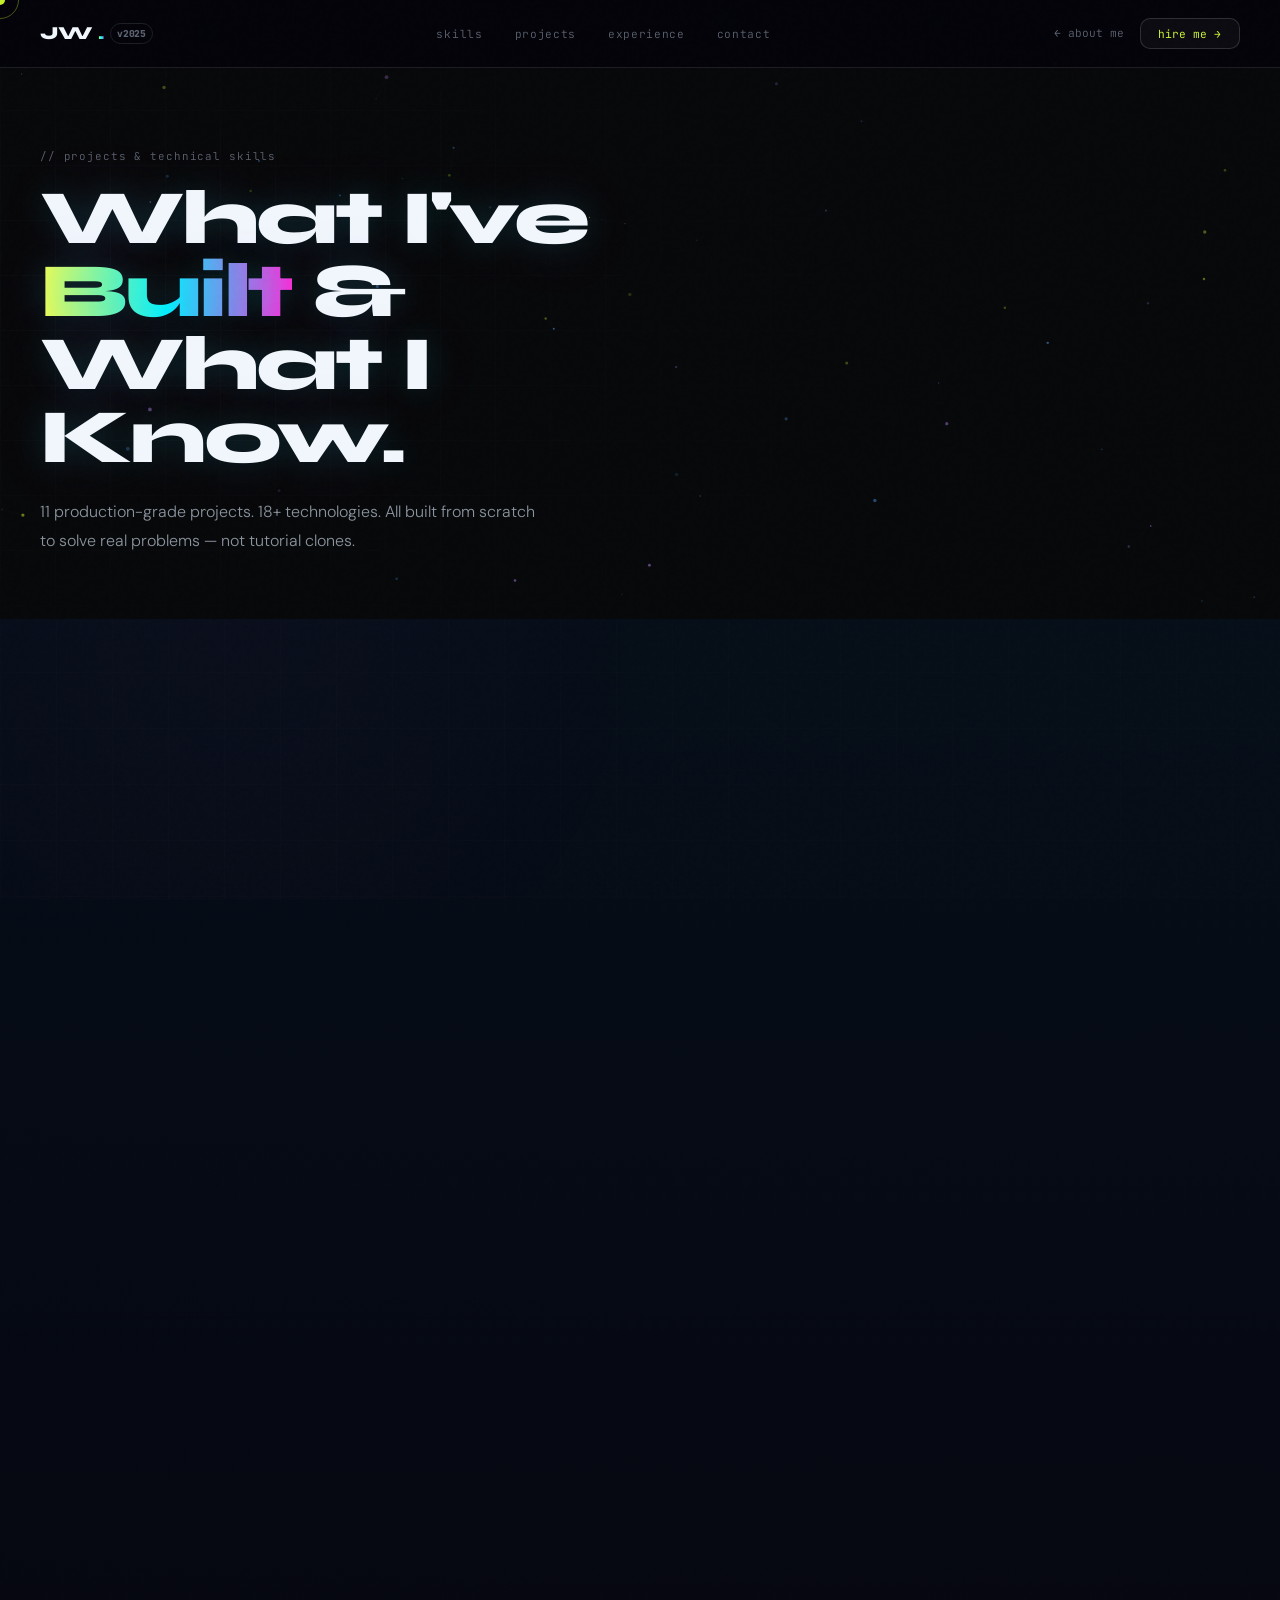
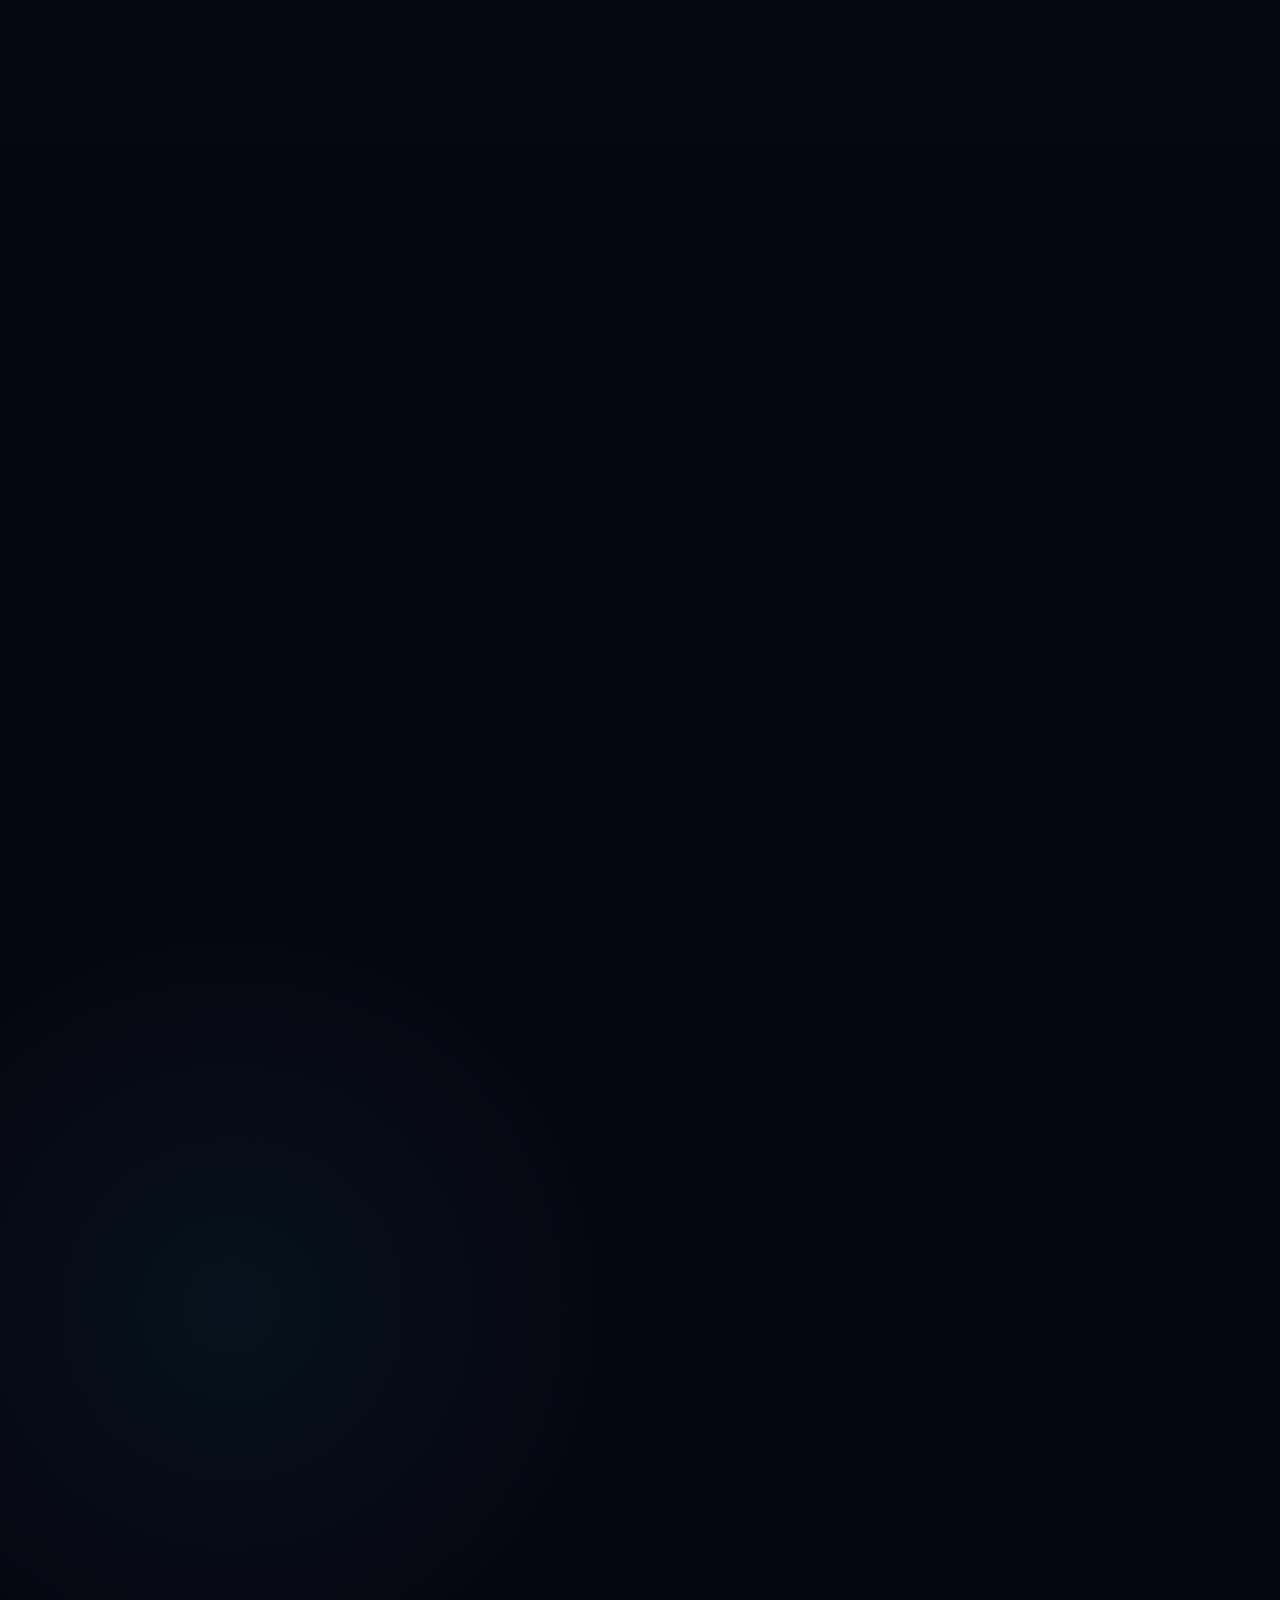
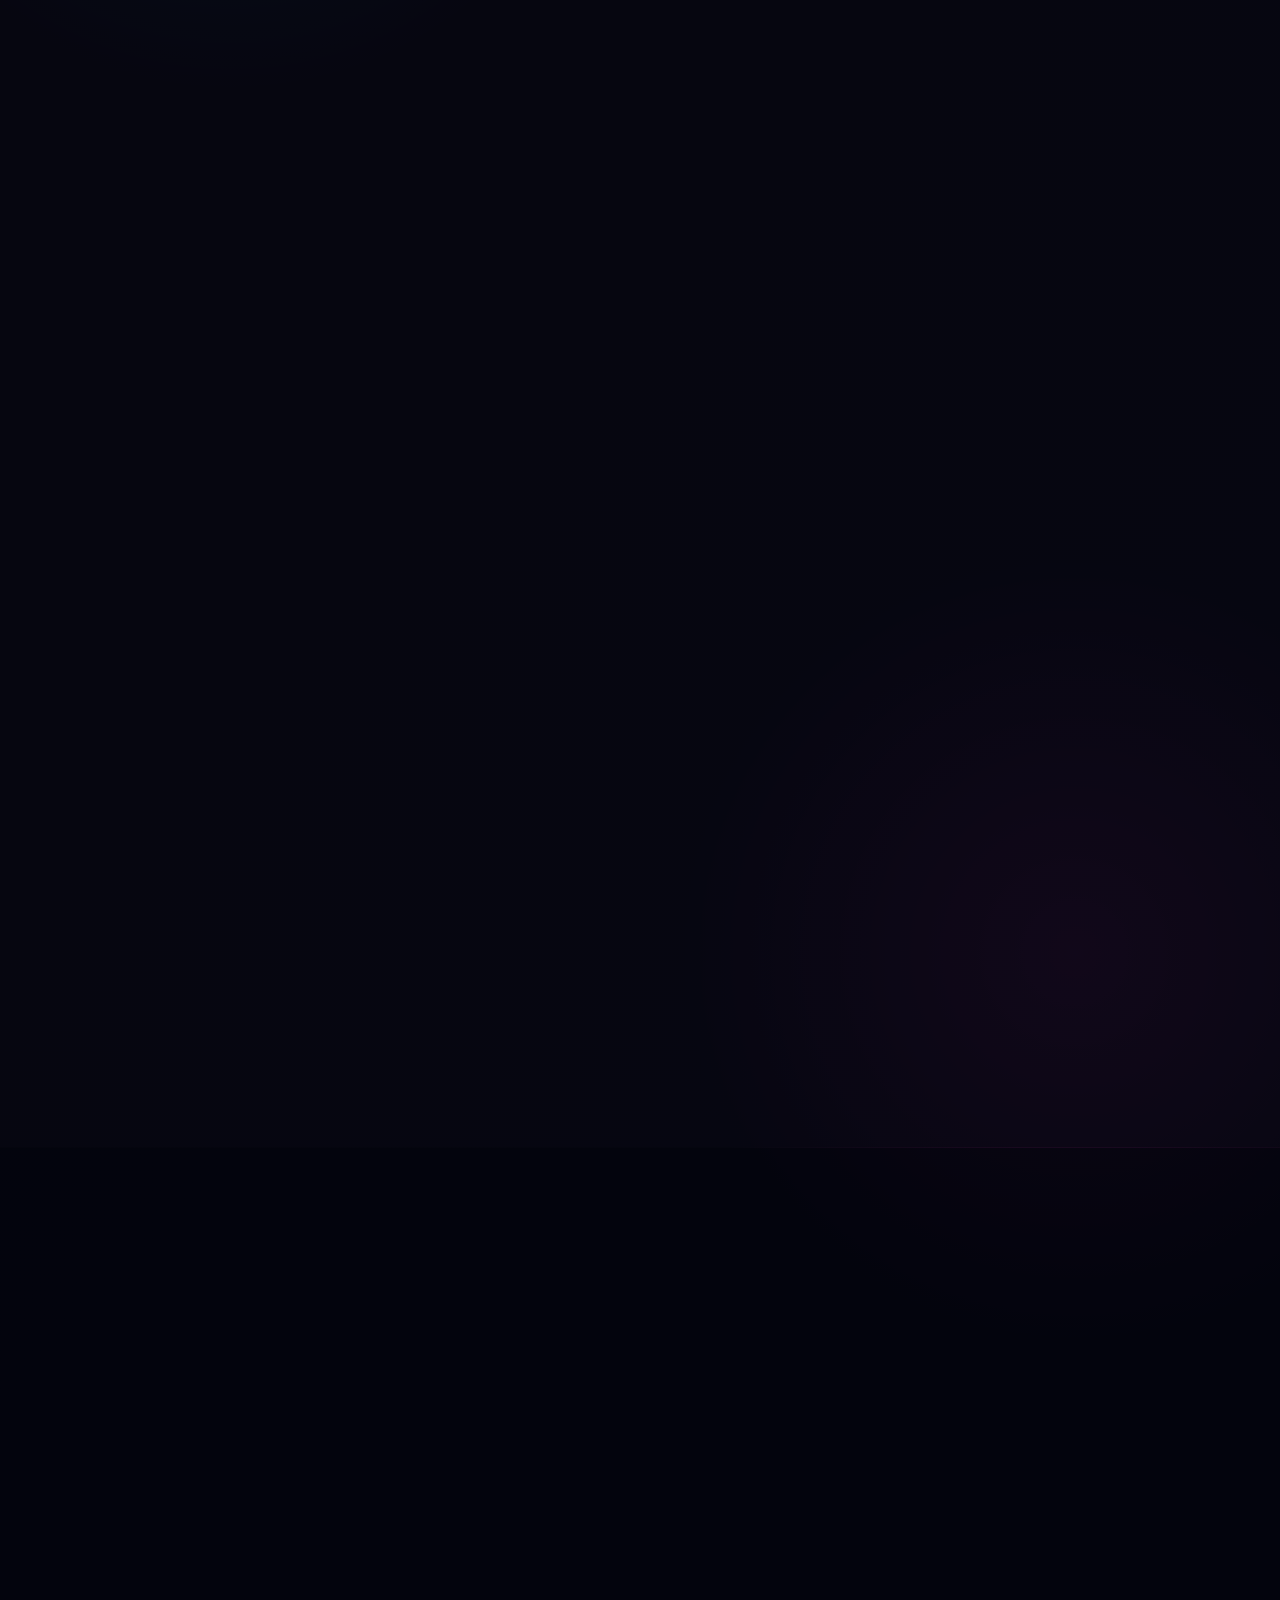
<file: projects.html>
<!DOCTYPE html>
<html lang="en">
<head>
  <meta charset="UTF-8"/>
  <meta name="viewport" content="width=device-width,initial-scale=1.0"/>
  <title>Projects & Skills — Jahanzaib Wakeel</title>
  <meta name="description" content="Projects and technical skills of Jahanzaib Wakeel — Full-Stack Software Engineer."/>
  <link rel="preconnect" href="https://fonts.googleapis.com"/>
  <link href="https://fonts.googleapis.com/css2?family=Syne:wght@400;600;700;800&family=JetBrains+Mono:wght@300;400;500&family=DM+Sans:ital,wght@0,300;0,400;0,500;1,300&display=swap" rel="stylesheet"/>
  <link rel="stylesheet" href="css/style.css"/>
</head>
<body>

<!-- ── SHARED UI ───────────────────────────── -->
<div id="progress"></div>
<div id="cursor"></div>
<div id="cursor-ring"></div>

<!-- ══════════════════════════════════
     NAV
══════════════════════════════════ -->
<nav id="nav">
  <div class="nav-logo" data-glitch>JW<span class="dot">.</span><span class="version">v2025</span></div>
  <ul class="nav-links">
    <li><a href="#skills">skills</a></li>
    <li><a href="#projects">projects</a></li>
    <li><a href="#experience">experience</a></li>
    <li><a href="#page2-contact">contact</a></li>
  </ul>
  <div class="nav-right">
    <a href="index.html" class="nav-page-link">← about me</a>
    <button class="nav-cta" data-modal="open"><span class="label">hire me →</span></button>
  </div>
</nav>

<!-- ══════════════════════════════════
     HIRE ME MODAL (same on both pages)
══════════════════════════════════ -->
<div class="modal-overlay" id="modal">
  <div class="modal">
    <div class="modal-top-bar"></div>
    <button class="modal-close" onclick="closeModal()">✕</button>
    <div class="modal-eyebrow">// open to opportunities</div>
    <div class="modal-title">Let's Build<br/>Together.</div>
    <div class="modal-sub">Full-time · Contract · Freelance — available in Karachi or fully remote.</div>
    <div class="modal-links">
      <a href="mailto:jahanzaibwakeel4@gmail.com" class="modal-link">
        <div class="mlink-icon">✉</div>
        <div><span class="mlink-label">Email</span><span class="mlink-value">jahanzaibwakeel4@gmail.com</span></div>
      </a>
      <a href="tel:+923032788060" class="modal-link">
        <div class="mlink-icon">☏</div>
        <div><span class="mlink-label">Phone</span><span class="mlink-value">+92 303 278 8060</span></div>
      </a>
      <a href="https://linkedin.com/in/jahanzaib-wakeel060/" target="_blank" class="modal-link">
        <div class="mlink-icon">in</div>
        <div><span class="mlink-label">LinkedIn</span><span class="mlink-value">linkedin.com/in/jahanzaib-wakeel060</span></div>
      </a>
      <a href="https://github.com/jahanzaibwakeel" target="_blank" class="modal-link">
        <div class="mlink-icon">&lt;/&gt;</div>
        <div><span class="mlink-label">GitHub</span><span class="mlink-value">github.com/jahanzaibwakeel</span></div>
      </a>
      <div class="modal-link">
        <div class="mlink-icon">📍</div>
        <div><span class="mlink-label">Location</span><span class="mlink-value">Karachi, Pakistan · Remote OK</span></div>
      </div>
    </div>
    <div class="modal-status">
      <div class="status-dot"></div>
      <span>Currently available — seeking full-time roles</span>
    </div>
  </div>
</div>

<!-- ══════════════════════════════════
     PAGE 2 HERO
══════════════════════════════════ -->
<section id="page2-hero" style="position:relative">
  <canvas id="particle-canvas" style="position:absolute;inset:0;pointer-events:none;z-index:0"></canvas>
  <div class="p2-hero-grid"></div>
  <div class="p2-hero-content" style="position:relative;z-index:1">
    <div class="p2-tag">// projects &amp; technical skills</div>
    <h1 class="p2-title">What I've<br/><em>Built</em> &amp;<br/>What I Know.</h1>
    <p class="p2-desc">11 production-grade projects. 18+ technologies. All built from scratch to solve real problems — not tutorial clones.</p>
  </div>
</section>

<!-- ══════════════════════════════════
     SKILLS  — rendered by projects.js
══════════════════════════════════ -->
<section id="skills">
  <div class="mxw">
    <div class="sec-eyebrow" data-reveal data-delay="1">Technical Skills</div>
    <h2 class="sec-title" data-reveal data-delay="2">What I <em>work with.</em></h2>
    <div class="skills-grid" id="skills-grid">
      <!-- Injected by projects.js -->
    </div>
  </div>
</section>

<!-- ══════════════════════════════════
     PROJECTS — rendered by projects.js
══════════════════════════════════ -->
<section id="projects">
  <div class="mxw">
    <div class="sec-eyebrow" data-reveal data-delay="1">Featured Projects</div>
    <h2 class="sec-title" data-reveal data-delay="2">Things I've <em>built.</em></h2>
    <div class="proj-grid" id="projects-grid">
      <!-- Injected by projects.js -->
    </div>
  </div>
</section>

<!-- ══════════════════════════════════
     EXPERIENCE
══════════════════════════════════ -->
<section id="experience">
  <div class="mxw">
    <div class="sec-eyebrow" data-reveal data-delay="1">Experience</div>
    <h2 class="sec-title" data-reveal data-delay="2">Where I've <em>worked.</em></h2>
    <div class="exp-timeline">
      <div class="exp-item" data-reveal>
        <div class="exp-dot"></div>
        <div class="exp-date">Oct 2025 — Dec 2025 · Remote · Dubai, UAE</div>
        <div class="exp-co">Sora LLC</div>
        <div class="exp-role">Software Engineer Intern</div>
        <ul class="exp-bullets">
          <li>Developed and maintained responsive client-facing web applications using React.js and JavaScript (ES6+) across multiple concurrent client projects.</li>
          <li>Designed and implemented RESTful API endpoints with Node.js and Express.js — input validation, structured error handling, proper HTTP conventions.</li>
          <li>Debugged frontend and API integration issues across the full stack, identified root causes, and shipped reliable fixes without close supervision.</li>
          <li>Integrated third-party APIs and managed data interactions with MongoDB and MySQL, ensuring consistency and data integrity.</li>
          <li>Participated in remote Agile workflows — async stand-ups, PR reviews, sprint deliverables — consistently delivering on time across time zones.</li>
        </ul>
      </div>
    </div>
  </div>
</section>

<!-- ══════════════════════════════════
     CONTACT
══════════════════════════════════ -->
<section id="page2-contact">
  <div class="mxw">
    <div class="p2-contact-wrap" data-reveal>
      <h2 class="p2-ct-title">Let's <em>build</em><br/>something.</h2>
      <p class="p2-ct-sub">Open to full-time Software Engineer roles in Karachi or remote. If you have a hard problem worth solving — I'd love to hear about it.</p>
      <div class="p2-ct-links">
        <a href="mailto:jahanzaibwakeel4@gmail.com" class="ct-link">
          <div class="ct-ico">✉</div>
          <div><span class="ct-label">Email</span><span class="ct-val">jahanzaibwakeel4@gmail.com</span></div>
        </a>
        <a href="tel:+923032788060" class="ct-link">
          <div class="ct-ico">☏</div>
          <div><span class="ct-label">Phone</span><span class="ct-val">+92 303 278 8060</span></div>
        </a>
        <a href="https://github.com/jahanzaibwakeel" target="_blank" class="ct-link">
          <div class="ct-ico">&lt;/&gt;</div>
          <div><span class="ct-label">GitHub</span><span class="ct-val">github.com/jahanzaibwakeel</span></div>
        </a>
        <a href="https://linkedin.com/in/jahanzaib-wakeel060/" target="_blank" class="ct-link">
          <div class="ct-ico">in</div>
          <div><span class="ct-label">LinkedIn</span><span class="ct-val">linkedin.com/in/jahanzaib-wakeel060</span></div>
        </a>
      </div>
    </div>
  </div>
</section>

<!-- FOOTER -->
<footer>
  <p>Jahanzaib Wakeel <span>·</span> Software Engineer <span>·</span> <span id="year"></span></p>
  <p><a href="index.html" style="color:var(--volt)">← Back to About</a></p>
</footer>

<!-- ── SCRIPTS ──────────────────────────── -->
<script src="js/main.js"></script>
<script src="js/projects.js"></script>
</body>
</html>
</file>
<file: css/style.css>
/* ═══════════════════════════════════════════════════════
   JAHANZAIB WAKEEL — PORTFOLIO STYLESHEET
   style.css · shared across all pages
═══════════════════════════════════════════════════════ */

/* ── DESIGN TOKENS ─────────────────────────────────── */
:root {
  --ink:      #07080a;
  --ink2:     #0d0f12;
  --ink3:     #14161a;
  --border:   #1c1f26;
  --mist:     #2e3340;
  --td:       #5c6370;
  --tm:       #8b949e;
  --tb:       #cdd5e0;
  --tB:       #f0f6fc;
  --volt:     #c8f135;
  --voltD:    #a3c922;
  --voltG:    rgba(200, 241, 53, 0.10);
  --voltGH:   rgba(200, 241, 53, 0.18);
  --blue:     #58a6ff;
  --purple:   #bc8cff;
  --orange:   #ffa657;
  --cyan:     #39d0d8;
  --red:      #ff7b72;
  --r:        10px;
  --rL:       18px;
  --nh:       68px;
  --shadow:   0 8px 48px rgba(0,0,0,0.55);
  --ease:     cubic-bezier(0.25, 0.46, 0.45, 0.94);
}

/* ── RESET ─────────────────────────────────────────── */
*, *::before, *::after {
  box-sizing: border-box;
  margin: 0;
  padding: 0;
}
html {
  scroll-behavior: smooth;
  font-size: 16px;
}
body {
  background: var(--ink);
  color: var(--tb);
  font-family: 'DM Sans', sans-serif;
  font-weight: 300;
  line-height: 1.65;
  overflow-x: hidden;
  cursor: none;
}
a { color: inherit; text-decoration: none; }
button { cursor: none; }
img { display: block; max-width: 100%; }
ul { list-style: none; }

/* ── SCROLLBAR ─────────────────────────────────────── */
::-webkit-scrollbar { width: 3px; }
::-webkit-scrollbar-track { background: var(--ink); }
::-webkit-scrollbar-thumb { background: var(--volt); border-radius: 2px; }

/* ── NOISE TEXTURE ─────────────────────────────────── */
body::after {
  content: '';
  position: fixed;
  inset: 0;
  background-image: url("data:image/svg+xml,%3Csvg viewBox='0 0 200 200' xmlns='http://www.w3.org/2000/svg'%3E%3Cfilter id='n'%3E%3CfeTurbulence type='fractalNoise' baseFrequency='.85' numOctaves='4' stitchTiles='stitch'/%3E%3C/filter%3E%3Crect width='100%25' height='100%25' filter='url(%23n)' opacity='.025'/%3E%3C/svg%3E");
  pointer-events: none;
  z-index: 9999;
  mix-blend-mode: overlay;
}

/* ── PROGRESS BAR ──────────────────────────────────── */
#progress {
  position: fixed;
  top: 0; left: 0;
  height: 2px;
  background: linear-gradient(90deg, var(--volt), var(--blue));
  z-index: 1000;
  width: 0%;
  transition: width 0.1s linear;
}

/* ── CUSTOM CURSOR ─────────────────────────────────── */
#cursor {
  position: fixed;
  width: 10px;
  height: 10px;
  background: var(--volt);
  border-radius: 50%;
  pointer-events: none;
  z-index: 9998;
  transform: translate(-50%, -50%);
  transition: width 0.2s var(--ease), height 0.2s var(--ease);
  mix-blend-mode: difference;
}
#cursor-ring {
  position: fixed;
  width: 38px;
  height: 38px;
  border: 1.5px solid rgba(200, 241, 53, 0.35);
  border-radius: 50%;
  pointer-events: none;
  z-index: 9997;
  transform: translate(-50%, -50%);
  transition: width 0.25s var(--ease), height 0.25s var(--ease),
              border-color 0.25s;
}
.cursor-grow { width: 22px !important; height: 22px !important; }
.ring-grow   { width: 60px !important; height: 60px !important;
               border-color: rgba(200, 241, 53, 0.65) !important; }

/* ── NAV ───────────────────────────────────────────── */
nav {
  position: fixed;
  top: 0; left: 0; right: 0;
  height: var(--nh);
  display: flex;
  align-items: center;
  justify-content: space-between;
  padding: 0 2.5rem;
  background: rgba(7, 8, 10, 0.82);
  backdrop-filter: blur(20px);
  -webkit-backdrop-filter: blur(20px);
  border-bottom: 1px solid var(--border);
  z-index: 500;
  transition: box-shadow 0.3s;
}
nav.scrolled { box-shadow: 0 4px 40px rgba(0,0,0,0.6); }

.nav-logo {
  font-family: 'Syne', sans-serif;
  font-weight: 800;
  font-size: 1.15rem;
  letter-spacing: -0.02em;
  color: var(--tB);
  display: flex;
  align-items: center;
  gap: 0.35rem;
}
.nav-logo .dot { color: var(--volt); }
.nav-logo .version {
  font-family: 'JetBrains Mono', monospace;
  font-size: 0.6rem;
  color: var(--td);
  border: 1px solid var(--border);
  padding: 0.1rem 0.4rem;
  border-radius: 100px;
}

.nav-links {
  display: flex;
  gap: 2rem;
}
.nav-links a {
  font-family: 'JetBrains Mono', monospace;
  font-size: 0.7rem;
  color: var(--td);
  letter-spacing: 0.06em;
  transition: color 0.2s;
  position: relative;
  padding-bottom: 2px;
}
.nav-links a::after {
  content: '';
  position: absolute;
  bottom: -2px; left: 0;
  width: 0; height: 1px;
  background: var(--volt);
  transition: width 0.25s var(--ease);
}
.nav-links a:hover,
.nav-links a.active { color: var(--volt); }
.nav-links a:hover::after,
.nav-links a.active::after { width: 100%; }

.nav-right {
  display: flex;
  align-items: center;
  gap: 1rem;
}
.nav-page-link {
  font-family: 'JetBrains Mono', monospace;
  font-size: 0.7rem;
  color: var(--td);
  transition: color 0.2s;
}
.nav-page-link:hover { color: var(--volt); }
.nav-cta {
  font-family: 'JetBrains Mono', monospace;
  font-size: 0.7rem;
  padding: 0.45rem 1.1rem;
  border: 1px solid var(--volt);
  color: var(--volt);
  border-radius: var(--r);
  transition: all 0.22s;
  background: transparent;
  position: relative;
  overflow: hidden;
}
.nav-cta::before {
  content: '';
  position: absolute;
  inset: 0;
  background: var(--volt);
  transform: translateX(-101%);
  transition: transform 0.25s var(--ease);
}
.nav-cta .label { position: relative; z-index: 1; }
.nav-cta:hover { color: var(--ink); }
.nav-cta:hover::before { transform: translateX(0); }

/* ── HIRE ME MODAL ─────────────────────────────────── */
.modal-overlay {
  position: fixed;
  inset: 0;
  background: rgba(0, 0, 0, 0.80);
  backdrop-filter: blur(12px);
  -webkit-backdrop-filter: blur(12px);
  z-index: 800;
  display: flex;
  align-items: center;
  justify-content: center;
  opacity: 0;
  pointer-events: none;
  transition: opacity 0.3s;
}
.modal-overlay.open {
  opacity: 1;
  pointer-events: all;
}
.modal {
  background: var(--ink2);
  border: 1px solid var(--border);
  border-radius: var(--rL);
  padding: 2.5rem;
  width: min(520px, 92vw);
  position: relative;
  overflow: hidden;
  transform: translateY(30px) scale(0.96);
  transition: transform 0.35s var(--ease);
}
.modal-overlay.open .modal {
  transform: none;
}
.modal-top-bar {
  position: absolute;
  top: 0; left: 0; right: 0;
  height: 3px;
  background: linear-gradient(90deg, var(--volt), var(--blue), var(--purple));
}
.modal-close {
  position: absolute;
  top: 1rem; right: 1rem;
  width: 30px; height: 30px;
  border-radius: 50%;
  background: var(--ink3);
  border: 1px solid var(--border);
  color: var(--td);
  font-size: 0.85rem;
  display: flex;
  align-items: center;
  justify-content: center;
  transition: all 0.2s;
}
.modal-close:hover { border-color: var(--volt); color: var(--volt); }

.modal-eyebrow {
  font-family: 'JetBrains Mono', monospace;
  font-size: 0.65rem;
  color: var(--volt);
  letter-spacing: 0.12em;
  text-transform: uppercase;
  margin-bottom: 0.6rem;
}
.modal-title {
  font-family: 'Syne', sans-serif;
  font-weight: 800;
  font-size: 1.9rem;
  color: var(--tB);
  letter-spacing: -0.025em;
  margin-bottom: 0.5rem;
  line-height: 1.1;
}
.modal-sub {
  font-size: 0.85rem;
  color: var(--tm);
  margin-bottom: 1.75rem;
  line-height: 1.6;
}
.modal-links {
  display: flex;
  flex-direction: column;
  gap: 0.65rem;
}
.modal-link {
  display: flex;
  align-items: center;
  gap: 1rem;
  padding: 0.85rem 1.1rem;
  background: var(--ink3);
  border: 1px solid var(--border);
  border-radius: var(--r);
  transition: all 0.22s var(--ease);
}
.modal-link:hover {
  border-color: var(--volt);
  background: var(--voltG);
  transform: translateX(5px);
}
.mlink-icon {
  width: 36px; height: 36px;
  border-radius: 8px;
  background: var(--ink);
  border: 1px solid var(--border);
  display: flex;
  align-items: center;
  justify-content: center;
  font-size: 0.9rem;
  flex-shrink: 0;
  transition: border-color 0.2s;
  font-family: 'JetBrains Mono', monospace;
  font-size: 0.75rem;
  color: var(--volt);
}
.modal-link:hover .mlink-icon { border-color: var(--volt); }
.mlink-label {
  font-family: 'JetBrains Mono', monospace;
  font-size: 0.6rem;
  color: var(--td);
  display: block;
  margin-bottom: 0.1rem;
  text-transform: uppercase;
  letter-spacing: 0.06em;
}
.mlink-value { font-size: 0.87rem; color: var(--tb); }
.modal-status {
  display: flex;
  align-items: center;
  gap: 0.6rem;
  margin-top: 1.5rem;
  padding: 0.7rem 1rem;
  background: rgba(200, 241, 53, 0.05);
  border: 1px solid rgba(200, 241, 53, 0.18);
  border-radius: var(--r);
}
.status-dot {
  width: 8px; height: 8px;
  background: var(--volt);
  border-radius: 50%;
  animation: pulse-green 1.8s ease-in-out infinite;
}
.modal-status span {
  font-family: 'JetBrains Mono', monospace;
  font-size: 0.7rem;
  color: var(--volt);
}
@keyframes pulse-green {
  0%, 100% { box-shadow: 0 0 0 0 rgba(200,241,53,0.5); }
  50% { box-shadow: 0 0 0 6px rgba(200,241,53,0); }
}

/* ── SECTION HELPERS ───────────────────────────────── */
section { padding: 6rem 2.5rem; position: relative; }
.mxw { max-width: 1100px; margin: 0 auto; }
.sec-eyebrow {
  font-family: 'JetBrains Mono', monospace;
  font-size: 0.68rem;
  color: var(--volt);
  letter-spacing: 0.14em;
  text-transform: uppercase;
  display: flex;
  align-items: center;
  gap: 0.75rem;
  margin-bottom: 0.75rem;
}
.sec-eyebrow::after {
  content: '';
  height: 1px; width: 36px;
  background: var(--volt);
  display: inline-block;
}
.sec-title {
  font-family: 'Syne', sans-serif;
  font-weight: 800;
  font-size: clamp(2rem, 4vw, 3.2rem);
  color: var(--tB);
  letter-spacing: -0.03em;
  margin-bottom: 3rem;
  line-height: 1.05;
}
.sec-title em { color: var(--volt); font-style: normal; }

/* ── BUTTONS ───────────────────────────────────────── */
.btn-volt {
  display: inline-flex;
  align-items: center;
  gap: 0.5rem;
  padding: 0.82rem 1.85rem;
  background: var(--volt);
  color: var(--ink);
  font-family: 'Syne', sans-serif;
  font-weight: 700;
  font-size: 0.88rem;
  border-radius: var(--r);
  border: none;
  transition: all 0.25s var(--ease);
  position: relative;
  overflow: hidden;
}
.btn-volt::after {
  content: '';
  position: absolute;
  inset: 0;
  background: linear-gradient(45deg, transparent 30%, rgba(255,255,255,0.18) 50%, transparent 70%);
  transform: translateX(-100%);
  transition: transform 0.45s;
}
.btn-volt:hover { transform: translateY(-2px); box-shadow: 0 8px 28px rgba(200,241,53,0.32); }
.btn-volt:hover::after { transform: translateX(100%); }
.btn-outline {
  display: inline-flex;
  align-items: center;
  gap: 0.5rem;
  padding: 0.82rem 1.85rem;
  border: 1px solid var(--border);
  color: var(--tm);
  font-family: 'Syne', sans-serif;
  font-weight: 600;
  font-size: 0.88rem;
  border-radius: var(--r);
  background: transparent;
  transition: all 0.22s var(--ease);
}
.btn-outline:hover { border-color: var(--volt); color: var(--volt); transform: translateY(-2px); }
.btn-sm {
  font-family: 'JetBrains Mono', monospace;
  font-size: 0.68rem;
  padding: 0.35rem 0.8rem;
  border: 1px solid rgba(200,241,53,0.25);
  color: var(--volt);
  border-radius: 6px;
  background: var(--voltG);
  transition: all 0.2s;
  display: inline-flex;
  align-items: center;
  gap: 0.3rem;
}
.btn-sm:hover { background: var(--voltGH); }

/* ── CHIPS / TAGS ──────────────────────────────────── */
.chip {
  font-family: 'JetBrains Mono', monospace;
  font-size: 0.63rem;
  padding: 0.25rem 0.65rem;
  border: 1px solid var(--border);
  border-radius: 100px;
  color: var(--td);
  background: var(--ink2);
  letter-spacing: 0.03em;
  transition: all 0.2s;
  cursor: default;
}
.chip:hover { border-color: var(--volt); color: var(--volt); background: var(--voltG); }
.stk-tag {
  font-family: 'JetBrains Mono', monospace;
  font-size: 0.6rem;
  padding: 0.18rem 0.48rem;
  border: 1px solid var(--border);
  border-radius: 4px;
  color: var(--td);
  background: var(--ink);
}

/* ── REVEAL ANIMATIONS ─────────────────────────────── */
[data-reveal] {
  opacity: 0;
  transform: translateY(32px);
  transition: opacity 0.7s var(--ease), transform 0.7s var(--ease);
}
[data-reveal="left"] { transform: translateX(-32px); }
[data-reveal="right"] { transform: translateX(32px); }
[data-reveal="scale"] { transform: scale(0.92); }
[data-reveal].visible {
  opacity: 1;
  transform: none;
}
[data-delay="1"] { transition-delay: 0.08s; }
[data-delay="2"] { transition-delay: 0.16s; }
[data-delay="3"] { transition-delay: 0.24s; }
[data-delay="4"] { transition-delay: 0.32s; }
[data-delay="5"] { transition-delay: 0.40s; }
[data-delay="6"] { transition-delay: 0.48s; }

/* ═══════════════════════════════════════════════════════
   PAGE 1 — index.html (Hero + About + Education)
═══════════════════════════════════════════════════════ */

/* ── CANVAS HERO ───────────────────────────────────── */
#hero {
  position: relative;
  height: 100vh;
  min-height: 700px;
  display: flex;
  align-items: center;
  overflow: hidden;
  isolation: isolate;
}
#three-canvas {
  position: absolute;
  inset: 0;
  z-index: 0;
}
.hero-overlay {
  position: absolute;
  inset: 0;
  background: linear-gradient(
    135deg,
    rgba(7,8,10,0.75) 0%,
    rgba(7,8,10,0.35) 60%,
    rgba(7,8,10,0.65) 100%
  );
  z-index: 1;
  pointer-events: none;
}
.hero-content {
  position: relative;
  z-index: 2;
  padding: 0 2.5rem;
  max-width: 720px;
  will-change: transform, opacity, filter;
}
.hero-eyebrow {
  display: inline-flex;
  align-items: center;
  gap: 0.6rem;
  font-family: 'JetBrains Mono', monospace;
  font-size: 0.7rem;
  color: var(--volt);
  letter-spacing: 0.1em;
  margin-bottom: 1.5rem;
  opacity: 0;
  animation: fadeUp 0.7s 0.3s var(--ease) forwards;
}
.hero-eyebrow::before {
  content: '';
  width: 22px; height: 1px;
  background: var(--volt);
}
.hero-eyebrow .blink {
  display: inline-block;
  width: 7px; height: 7px;
  background: var(--volt);
  border-radius: 50%;
  animation: pulse-green 1.5s infinite;
  margin-right: 0.25rem;
}
.hero-name {
  font-family: 'Syne', sans-serif;
  font-weight: 800;
  font-size: clamp(3.5rem, 10vw, 8rem);
  line-height: 0.9;
  letter-spacing: -0.04em;
  color: var(--tB);
  margin-bottom: 0.5rem;
  opacity: 0;
  animation: fadeUp 0.8s 0.45s var(--ease) forwards;
}
.hero-name .volt-text {
  color: var(--volt);
  display: inline-block;
  position: relative;
}
.hero-name .volt-text::after {
  content: '';
  position: absolute;
  bottom: -4px; left: 0; right: 0;
  height: 3px;
  background: linear-gradient(90deg, var(--volt), transparent);
  border-radius: 2px;
}
.hero-role {
  font-family: 'Syne', sans-serif;
  font-weight: 600;
  font-size: clamp(1rem, 2.2vw, 1.6rem);
  color: var(--td);
  margin-bottom: 2rem;
  opacity: 0;
  animation: fadeUp 0.7s 0.6s var(--ease) forwards;
}
.hero-desc {
  font-size: 1rem;
  color: var(--tm);
  max-width: 480px;
  line-height: 1.8;
  margin-bottom: 2.5rem;
  opacity: 0;
  animation: fadeUp 0.7s 0.75s var(--ease) forwards;
}
.hero-actions {
  display: flex;
  gap: 1rem;
  flex-wrap: wrap;
  opacity: 0;
  animation: fadeUp 0.7s 0.9s var(--ease) forwards;
}
.hero-chips-row {
  display: flex;
  flex-wrap: wrap;
  gap: 0.5rem;
  margin-top: 2.5rem;
  opacity: 0;
  animation: fadeUp 0.7s 1.05s var(--ease) forwards;
}
.hero-scroll {
  position: absolute;
  bottom: 2.5rem;
  left: 50%;
  transform: translateX(-50%);
  z-index: 2;
  display: flex;
  flex-direction: column;
  align-items: center;
  gap: 0.5rem;
  opacity: 0;
  animation: fadeUp 0.7s 1.3s var(--ease) forwards;
}
.hero-scroll span {
  font-family: 'JetBrains Mono', monospace;
  font-size: 0.6rem;
  color: var(--td);
  letter-spacing: 0.1em;
  text-transform: uppercase;
}
.scroll-line {
  width: 1px;
  height: 48px;
  background: linear-gradient(to bottom, var(--volt), transparent);
  animation: scrollLine 1.8s ease-in-out infinite;
}
@keyframes scrollLine {
  0%   { transform: scaleY(0); transform-origin: top; }
  50%  { transform: scaleY(1); transform-origin: top; }
  51%  { transform: scaleY(1); transform-origin: bottom; }
  100% { transform: scaleY(0); transform-origin: bottom; }
}

/* ── ABOUT ─────────────────────────────────────────── */
#about { background: var(--ink2); }
.about-grid {
  display: grid;
  grid-template-columns: 1fr 1fr;
  gap: 5rem;
  align-items: start;
}
.about-text p {
  color: var(--tm);
  line-height: 1.85;
  margin-bottom: 1.1rem;
  font-size: 0.95rem;
}
.about-text p strong { color: var(--tB); font-weight: 500; }
.about-text p em { color: var(--volt); font-style: normal; }
.about-meta {
  display: flex;
  flex-wrap: wrap;
  gap: 0.5rem;
  margin-top: 2rem;
}
.meta-item {
  display: flex;
  align-items: center;
  gap: 0.5rem;
  padding: 0.5rem 0.85rem;
  background: var(--ink3);
  border: 1px solid var(--border);
  border-radius: var(--r);
  font-family: 'JetBrains Mono', monospace;
  font-size: 0.68rem;
  color: var(--tm);
}
.meta-item span { color: var(--volt); }
.about-right {}
.stats-grid {
  display: grid;
  grid-template-columns: 1fr 1fr;
  gap: 1rem;
  margin-bottom: 2rem;
}
.stat-card {
  background: var(--ink3);
  border: 1px solid var(--border);
  border-radius: var(--r);
  padding: 1.4rem;
  transition: all 0.28s var(--ease);
  position: relative;
  overflow: hidden;
}
.stat-card::before {
  content: '';
  position: absolute;
  top: 0; left: 0; right: 0;
  height: 2px;
  background: linear-gradient(90deg, var(--volt), var(--blue));
  transform: scaleX(0);
  transform-origin: left;
  transition: transform 0.35s var(--ease);
}
.stat-card:hover { border-color: var(--mist); transform: translateY(-4px); }
.stat-card:hover::before { transform: scaleX(1); }
.stat-num {
  font-family: 'Syne', sans-serif;
  font-weight: 800;
  font-size: 2.4rem;
  color: var(--volt);
  line-height: 1;
  margin-bottom: 0.3rem;
}
.stat-lbl {
  font-family: 'JetBrains Mono', monospace;
  font-size: 0.65rem;
  color: var(--td);
  letter-spacing: 0.04em;
}
.about-cv-card {
  background: var(--ink3);
  border: 1px solid var(--border);
  border-radius: var(--r);
  padding: 1.5rem;
  position: relative;
  overflow: hidden;
  transition: border-color 0.3s;
}
.about-cv-card:hover { border-color: var(--volt); }
.cv-card-bar {
  height: 3px;
  background: linear-gradient(90deg, var(--volt), var(--blue), var(--purple));
  border-radius: 2px;
  margin-bottom: 1.25rem;
}
.cv-name-lg {
  font-family: 'Syne', sans-serif;
  font-weight: 700;
  font-size: 1.05rem;
  color: var(--tB);
  margin-bottom: 0.2rem;
}
.cv-role-sm { font-size: 0.78rem; color: var(--td); margin-bottom: 1rem; }
.cv-number {
  font-family: 'JetBrains Mono', monospace;
  font-size: 0.78rem;
  color: var(--td);
  letter-spacing: 0.15em;
  padding: 0.75rem 0;
  border-top: 1px solid var(--border);
  border-bottom: 1px solid var(--border);
  margin-bottom: 0.75rem;
}
.cv-number .v { color: var(--volt); }
.cv-footer {
  display: flex;
  justify-content: space-between;
  font-family: 'JetBrains Mono', monospace;
  font-size: 0.6rem;
  color: var(--td);
}
.cv-footer .open { color: var(--volt); }

/* ── EDUCATION ─────────────────────────────────────── */
#education { background: var(--ink); }
.edu-card {
  background: var(--ink2);
  border: 1px solid var(--border);
  border-radius: var(--rL);
  padding: 2.5rem;
  display: grid;
  grid-template-columns: 1fr auto;
  gap: 2rem;
  align-items: start;
  transition: border-color 0.3s;
  margin-bottom: 1.5rem;
}
.edu-card:hover { border-color: var(--volt); }
.edu-eyebrow {
  font-family: 'JetBrains Mono', monospace;
  font-size: 0.62rem;
  color: var(--volt);
  letter-spacing: 0.1em;
  text-transform: uppercase;
  margin-bottom: 0.5rem;
}
.edu-degree {
  font-family: 'Syne', sans-serif;
  font-weight: 700;
  font-size: 1.3rem;
  color: var(--tB);
  margin-bottom: 0.3rem;
}
.edu-school { font-size: 0.9rem; color: var(--blue); margin-bottom: 1.25rem; }
.edu-courses { display: flex; flex-wrap: wrap; gap: 0.4rem; }
.edu-badge {
  text-align: right;
  flex-shrink: 0;
}
.edu-badge-big {
  font-family: 'Syne', sans-serif;
  font-weight: 800;
  font-size: 3.5rem;
  color: var(--volt);
  line-height: 1;
}
.edu-badge-sub {
  font-family: 'JetBrains Mono', monospace;
  font-size: 0.65rem;
  color: var(--td);
}

/* ── PAGE 1 CONTACT CTA ────────────────────────────── */
#page1-cta {
  background: var(--ink2);
  text-align: center;
}
.cta-inner {
  max-width: 600px;
  margin: 0 auto;
  padding: 3.5rem;
  background: var(--ink3);
  border: 1px solid var(--border);
  border-radius: var(--rL);
  position: relative;
  overflow: hidden;
}
.cta-inner::before {
  content: '';
  position: absolute;
  top: 0; left: 0; right: 0;
  height: 3px;
  background: linear-gradient(90deg, var(--volt), var(--blue), var(--purple));
}
.cta-title {
  font-family: 'Syne', sans-serif;
  font-weight: 800;
  font-size: 2.5rem;
  color: var(--tB);
  letter-spacing: -0.03em;
  margin-bottom: 1rem;
  line-height: 1.1;
}
.cta-title em { color: var(--volt); font-style: normal; }
.cta-sub { color: var(--tm); margin-bottom: 2rem; line-height: 1.75; font-size: 0.95rem; }
.cta-actions { display: flex; gap: 1rem; justify-content: center; flex-wrap: wrap; }

/* ═══════════════════════════════════════════════════════
   PAGE 2 — projects.html (Skills + Projects + Experience)
═══════════════════════════════════════════════════════ */

/* ── PAGE 2 HERO ───────────────────────────────────── */
#page2-hero {
  padding: calc(var(--nh) + 5rem) 2.5rem 4rem;
  background: var(--ink);
  position: relative;
  overflow: hidden;
}
.p2-hero-grid {
  position: absolute;
  inset: 0;
  background-image:
    linear-gradient(var(--border) 1px, transparent 1px),
    linear-gradient(90deg, var(--border) 1px, transparent 1px);
  background-size: 55px 55px;
  opacity: 0.2;
  mask-image: radial-gradient(ellipse 70% 80% at 10% 50%, black, transparent);
}
.p2-hero-content { max-width: 700px; }
.p2-tag {
  font-family: 'JetBrains Mono', monospace;
  font-size: 0.68rem;
  color: var(--td);
  letter-spacing: 0.08em;
  margin-bottom: 1rem;
  opacity: 0;
  animation: fadeUp 0.6s 0.1s var(--ease) forwards;
}
.p2-title {
  font-family: 'Syne', sans-serif;
  font-weight: 800;
  font-size: clamp(2.5rem, 6vw, 5rem);
  color: var(--tB);
  letter-spacing: -0.04em;
  line-height: 0.95;
  margin-bottom: 1.5rem;
  opacity: 0;
  animation: fadeUp 0.7s 0.2s var(--ease) forwards;
}
.p2-title em { color: var(--volt); font-style: normal; }
.p2-desc {
  font-size: 1rem;
  color: var(--tm);
  line-height: 1.8;
  max-width: 500px;
  opacity: 0;
  animation: fadeUp 0.7s 0.35s var(--ease) forwards;
}

/* ── SKILLS ────────────────────────────────────────── */
#skills { background: var(--ink2); }
.skills-grid {
  display: grid;
  grid-template-columns: repeat(3, 1fr);
  gap: 1.15rem;
}
.sk-card {
  background: var(--ink3);
  border: 1px solid var(--border);
  border-radius: var(--r);
  padding: 1.5rem;
  transition: all 0.28s var(--ease);
  position: relative;
  overflow: hidden;
  cursor: default;
}
.sk-card-glow {
  position: absolute;
  width: 120px; height: 120px;
  border-radius: 50%;
  background: radial-gradient(circle, var(--voltG), transparent 70%);
  top: -40px; right: -40px;
  opacity: 0;
  transition: opacity 0.35s;
}
.sk-card:hover .sk-card-glow { opacity: 1; }
.sk-card:hover { border-color: var(--mist); transform: translateY(-5px); box-shadow: 0 12px 36px rgba(0,0,0,.35); }
.sk-icon { font-size: 1.7rem; margin-bottom: 0.85rem; display: block; transition: transform 0.3s; }
.sk-card:hover .sk-icon { transform: scale(1.2) rotate(-5deg); }
.sk-title {
  font-family: 'Syne', sans-serif;
  font-weight: 700;
  font-size: 0.92rem;
  color: var(--tB);
  margin-bottom: 0.75rem;
  position: relative; z-index: 1;
}
.sk-tags { display: flex; flex-wrap: wrap; gap: 0.35rem; position: relative; z-index: 1; }
.sk-tag {
  font-family: 'JetBrains Mono', monospace;
  font-size: 0.6rem;
  padding: 0.18rem 0.5rem;
  background: var(--ink);
  border: 1px solid var(--border);
  border-radius: 4px;
  color: var(--td);
  transition: all 0.2s;
}
.sk-card:hover .sk-tag { border-color: var(--mist); color: var(--tm); }

/* ── PROJECTS ──────────────────────────────────────── */
#projects { background: var(--ink); }
.proj-grid {
  display: grid;
  grid-template-columns: repeat(2, 1fr);
  gap: 1.15rem;
}
.proj-card {
  background: var(--ink2);
  border: 1px solid var(--border);
  border-radius: var(--r);
  padding: 1.85rem;
  transition: all 0.28s var(--ease);
  display: flex;
  flex-direction: column;
  gap: 1rem;
  cursor: pointer;
  position: relative;
  overflow: hidden;
}
.proj-card::after {
  content: '';
  position: absolute;
  inset: 0;
  border-radius: var(--r);
  border: 1px solid transparent;
  background: linear-gradient(var(--ink2), var(--ink2)) padding-box,
              linear-gradient(135deg, var(--volt), var(--blue)) border-box;
  opacity: 0;
  transition: opacity 0.3s;
}
.proj-card:hover { transform: translateY(-5px); box-shadow: 0 16px 50px rgba(0,0,0,.4); }
.proj-card:hover::after { opacity: 1; }
.proj-card.featured { grid-column: span 2; }
.proj-eyebrow {
  font-family: 'JetBrains Mono', monospace;
  font-size: 0.6rem;
  color: var(--volt);
  letter-spacing: 0.1em;
  text-transform: uppercase;
}
.proj-name {
  font-family: 'Syne', sans-serif;
  font-weight: 700;
  font-size: 1.08rem;
  color: var(--tB);
  transition: color 0.2s;
}
.proj-card:hover .proj-name { color: var(--volt); }
.proj-desc { font-size: 0.85rem; color: var(--tm); line-height: 1.72; }
.proj-stack { display: flex; flex-wrap: wrap; gap: 0.35rem; margin-top: auto; }
.proj-footer {
  display: flex;
  justify-content: space-between;
  align-items: center;
  padding-top: 0.5rem;
  gap: 0.75rem;
  flex-wrap: wrap;
}
.proj-links {
  display: flex;
  align-items: center;
  gap: 0.75rem;
  flex-wrap: wrap;
}
.proj-gh {
  font-family: 'JetBrains Mono', monospace;
  font-size: 0.65rem;
  color: var(--td);
  transition: color 0.2s;
  display: inline-flex;
  align-items: center;
  gap: 0.3rem;
  position: relative; z-index: 1;
}
.proj-gh:hover { color: var(--volt); }
.proj-detail-link {
  position: relative; z-index: 1;
}

/* ── EXPERIENCE ────────────────────────────────────── */
#experience { background: var(--ink2); }
.exp-timeline { position: relative; padding-left: 2rem; }
.exp-timeline::before {
  content: '';
  position: absolute;
  left: 0; top: 0; bottom: 0;
  width: 1px;
  background: linear-gradient(to bottom, var(--volt), transparent);
}
.exp-item {
  position: relative;
  padding: 0 0 2.5rem 2.5rem;
}
.exp-item:last-child { padding-bottom: 0; }
.exp-dot {
  position: absolute;
  left: -5px; top: 6px;
  width: 10px; height: 10px;
  border-radius: 50%;
  background: var(--volt);
  border: 2px solid var(--ink2);
  transition: transform 0.2s;
}
.exp-item:hover .exp-dot { transform: scale(1.5); }
.exp-date {
  font-family: 'JetBrains Mono', monospace;
  font-size: 0.68rem;
  color: var(--td);
  margin-bottom: 0.4rem;
}
.exp-co {
  font-family: 'Syne', sans-serif;
  font-weight: 700;
  font-size: 1.1rem;
  color: var(--volt);
  margin-bottom: 0.15rem;
}
.exp-role { font-size: 0.87rem; color: var(--tm); font-style: italic; margin-bottom: 0.9rem; }
.exp-bullets { display: flex; flex-direction: column; gap: 0.5rem; }
.exp-bullets li {
  font-size: 0.85rem;
  color: var(--tm);
  padding-left: 1.2rem;
  position: relative;
  line-height: 1.65;
}
.exp-bullets li::before {
  content: '▸';
  position: absolute; left: 0;
  color: var(--volt);
  font-size: 0.6rem;
  top: 0.28rem;
}

/* ── PAGE 2 CONTACT ────────────────────────────────── */
#page2-contact { background: var(--ink); text-align: center; }
.p2-contact-wrap {
  max-width: 580px;
  margin: 0 auto;
  background: var(--ink2);
  border: 1px solid var(--border);
  border-radius: var(--rL);
  padding: 3rem;
  position: relative;
  overflow: hidden;
}
.p2-contact-wrap::before {
  content: '';
  position: absolute;
  top: 0; left: 0; right: 0;
  height: 3px;
  background: linear-gradient(90deg, var(--volt), var(--blue), var(--purple));
}
.p2-ct-title {
  font-family: 'Syne', sans-serif;
  font-weight: 800;
  font-size: 2.4rem;
  color: var(--tB);
  letter-spacing: -0.03em;
  margin-bottom: 0.75rem;
  line-height: 1.1;
}
.p2-ct-title em { color: var(--volt); font-style: normal; }
.p2-ct-sub { color: var(--tm); margin-bottom: 2rem; font-size: 0.92rem; line-height: 1.7; }
.p2-ct-links { display: flex; flex-direction: column; gap: 0.65rem; }
.ct-link {
  display: flex;
  align-items: center;
  gap: 0.9rem;
  padding: 0.82rem 1.1rem;
  background: var(--ink3);
  border: 1px solid var(--border);
  border-radius: var(--r);
  transition: all 0.22s var(--ease);
  text-align: left;
}
.ct-link:hover { border-color: var(--volt); background: var(--voltG); transform: translateX(5px); }
.ct-ico {
  width: 34px; height: 34px;
  border-radius: 7px;
  background: var(--ink);
  border: 1px solid var(--border);
  display: flex;
  align-items: center;
  justify-content: center;
  font-family: 'JetBrains Mono', monospace;
  font-size: 0.7rem;
  color: var(--volt);
  flex-shrink: 0;
  transition: border-color 0.2s;
}
.ct-link:hover .ct-ico { border-color: var(--volt); }
.ct-label {
  font-family: 'JetBrains Mono', monospace;
  font-size: 0.58rem;
  color: var(--td);
  display: block;
  margin-bottom: 0.1rem;
  text-transform: uppercase;
  letter-spacing: 0.06em;
}
.ct-val { font-size: 0.86rem; color: var(--tb); }

/* ── FOOTER ────────────────────────────────────────── */
footer {
  padding: 1.5rem 2.5rem;
  border-top: 1px solid var(--border);
  display: flex;
  justify-content: space-between;
  align-items: center;
}
footer p {
  font-family: 'JetBrains Mono', monospace;
  font-size: 0.65rem;
  color: var(--td);
}
footer span { color: var(--volt); }

/* ═══════════════════════════════════════════════════════
   KEYFRAMES
═══════════════════════════════════════════════════════ */
@keyframes fadeUp {
  from { opacity: 0; transform: translateY(22px); }
  to   { opacity: 1; transform: none; }
}
@keyframes float {
  0%, 100% { transform: translateY(0); }
  50%       { transform: translateY(-12px); }
}
@keyframes spin {
  from { transform: rotate(0deg); }
  to   { transform: rotate(360deg); }
}

/* ═══════════════════════════════════════════════════════
   RESPONSIVE
═══════════════════════════════════════════════════════ */
@media (max-width: 900px) {
  nav { padding: 0 1.25rem; }
  .nav-links { display: none; }
  section { padding: 4rem 1.25rem; }
  #hero, #page2-hero { padding-left: 1.25rem; padding-right: 1.25rem; }
  .hero-name { font-size: 3.5rem; }
  .about-grid { grid-template-columns: 1fr; gap: 2.5rem; }
  .skills-grid { grid-template-columns: 1fr 1fr; }
  .proj-grid { grid-template-columns: 1fr; }
  .proj-card.featured { grid-column: span 1; }
  .edu-card { grid-template-columns: 1fr; }
  footer { flex-direction: column; gap: 0.5rem; text-align: center; }
}
@media (max-width: 580px) {
  .skills-grid { grid-template-columns: 1fr; }
  .stats-grid { grid-template-columns: 1fr 1fr; }
}

/* ═════════════════════════════════════════════════════════════
   CINEMATIC ANIMATION UPGRADE
═════════════════════════════════════════════════════════════ */
:root {
  --hot: #ff2bd6;
  --acid: #f8ff4a;
  --aqua: #00f5ff;
  --deep: #05020d;
  --wine: #21051d;
  --glass: rgba(12, 14, 22, 0.72);
}

body {
  background:
    radial-gradient(circle at 12% 18%, rgba(255, 43, 214, 0.20), transparent 28rem),
    radial-gradient(circle at 88% 8%, rgba(0, 245, 255, 0.18), transparent 26rem),
    radial-gradient(circle at 50% 82%, rgba(248, 255, 74, 0.10), transparent 30rem),
    linear-gradient(135deg, var(--deep), var(--ink) 42%, #080f19);
}

body::before {
  content: "";
  position: fixed;
  inset: -20%;
  pointer-events: none;
  z-index: -2;
  background:
    conic-gradient(from 120deg at 30% 30%, rgba(255,43,214,.22), transparent 24%, rgba(0,245,255,.20), transparent 52%, rgba(248,255,74,.14), transparent 78%, rgba(255,43,214,.22)),
    linear-gradient(115deg, rgba(255,255,255,.04) 0 1px, transparent 1px 120px);
  filter: blur(30px) saturate(1.25);
  animation: auroraSweep 16s linear infinite;
}

#motion-canvas {
  position: fixed;
  inset: 0;
  width: 100%;
  height: 100%;
  pointer-events: none;
  z-index: -1;
  opacity: .78;
}

#progress {
  height: 4px;
  background: linear-gradient(90deg, var(--hot), var(--acid), var(--aqua), var(--purple));
  box-shadow: 0 0 24px rgba(0,245,255,.55);
}

nav {
  background: rgba(5, 2, 13, 0.70);
  border-bottom-color: rgba(255,255,255,.10);
  box-shadow: 0 0 0 rgba(0,0,0,0);
}

nav.scrolled {
  box-shadow: 0 18px 60px rgba(0,0,0,.42), inset 0 -1px 0 rgba(0,245,255,.16);
}

.nav-logo .dot,
.sec-title em,
.cta-title em,
.p2-title em,
.p2-ct-title em,
.hero-name .volt-text {
  background: linear-gradient(90deg, var(--acid), var(--aqua), var(--hot));
  -webkit-background-clip: text;
  background-clip: text;
  color: transparent;
}

.btn-volt,
.nav-cta::before {
  background: linear-gradient(135deg, var(--acid), var(--aqua) 55%, var(--hot));
  color: #08080b;
}

.btn-volt {
  box-shadow: 0 10px 32px rgba(0,245,255,.18);
}

.btn-volt:hover {
  box-shadow: 0 16px 44px rgba(255,43,214,.24), 0 8px 28px rgba(0,245,255,.20);
}

.btn-outline,
.nav-cta,
.chip,
.stk-tag,
.sk-tag {
  border-color: rgba(255,255,255,.14);
  background: rgba(255,255,255,.035);
}

.hero-overlay {
  background:
    radial-gradient(circle at 74% 36%, rgba(0,245,255,.13), transparent 22rem),
    linear-gradient(135deg, rgba(5,2,13,.78), rgba(5,2,13,.28) 58%, rgba(5,2,13,.78));
}

.hero-content,
.p2-hero-content {
  transform-style: preserve-3d;
}

.hero-name,
.p2-title {
  text-shadow: 0 0 32px rgba(0,245,255,.14), 0 0 68px rgba(255,43,214,.10);
}

.hero-chips-row .chip,
.edu-courses .chip {
  animation: chipFloat 5s ease-in-out infinite;
}

.hero-chips-row .chip:nth-child(3n),
.edu-courses .chip:nth-child(3n) { animation-delay: .6s; }
.hero-chips-row .chip:nth-child(3n + 1),
.edu-courses .chip:nth-child(3n + 1) { animation-delay: 1.1s; }

.stat-card,
.about-cv-card,
.edu-card,
.cta-inner,
.sk-card,
.proj-card,
.p2-contact-wrap,
.modal,
.lab-console,
.lab-visual {
  background:
    linear-gradient(145deg, rgba(255,255,255,.075), rgba(255,255,255,.025)),
    var(--glass);
  border-color: rgba(255,255,255,.12);
  box-shadow: 0 20px 70px rgba(0,0,0,.28);
  backdrop-filter: blur(18px);
  -webkit-backdrop-filter: blur(18px);
}

.stat-card::after,
.sk-card::after,
.proj-card::before,
.edu-card::before,
.cta-inner::after,
.p2-contact-wrap::after {
  content: "";
  position: absolute;
  inset: -1px;
  pointer-events: none;
  border-radius: inherit;
  background: radial-gradient(420px circle at var(--mx, 50%) var(--my, 50%), rgba(0,245,255,.20), transparent 42%);
  opacity: 0;
  transition: opacity .25s var(--ease);
}

.stat-card:hover::after,
.sk-card:hover::after,
.proj-card:hover::before,
.edu-card:hover::before,
.cta-inner:hover::after,
.p2-contact-wrap:hover::after {
  opacity: 1;
}

.proj-card::after {
  background: linear-gradient(var(--ink2), var(--ink2)) padding-box,
              linear-gradient(135deg, var(--acid), var(--aqua), var(--hot)) border-box;
}

.lab-section {
  background:
    radial-gradient(circle at 20% 10%, rgba(255,43,214,.16), transparent 26rem),
    radial-gradient(circle at 80% 80%, rgba(0,245,255,.12), transparent 28rem),
    var(--ink);
  overflow: hidden;
}

.lab-grid {
  display: grid;
  grid-template-columns: 1fr 1fr;
  gap: 1.4rem;
  align-items: stretch;
}

.lab-visual {
  min-height: 420px;
  border-radius: var(--rL);
  position: relative;
  overflow: hidden;
  display: grid;
  place-items: center;
  isolation: isolate;
}

.lab-visual::before {
  content: "";
  position: absolute;
  inset: 12%;
  border-radius: 50%;
  background: radial-gradient(circle, rgba(248,255,74,.18), transparent 54%);
  filter: blur(8px);
  animation: breatheGlow 4.5s ease-in-out infinite;
}

.orbit {
  position: absolute;
  width: 280px;
  height: 280px;
  border: 1px solid rgba(0,245,255,.28);
  border-radius: 50%;
  animation: spin 18s linear infinite;
}

.orbit-two {
  width: 210px;
  height: 210px;
  border-color: rgba(255,43,214,.30);
  transform: rotateX(64deg) rotateZ(18deg);
  animation-duration: 12s;
  animation-direction: reverse;
}

.orbit-one {
  transform: rotateX(66deg) rotateZ(-24deg);
}

.orbit-node {
  position: absolute;
  width: 58px;
  height: 58px;
  display: grid;
  place-items: center;
  border-radius: 16px;
  border: 1px solid rgba(255,255,255,.16);
  background: rgba(5,2,13,.82);
  color: var(--tB);
  font-family: 'JetBrains Mono', monospace;
  font-size: .78rem;
  box-shadow: 0 0 32px rgba(0,245,255,.18);
  animation: nodePulse 3s ease-in-out infinite;
}

.node-core {
  width: 92px;
  height: 92px;
  border-radius: 28px;
  font-family: 'Syne', sans-serif;
  font-weight: 800;
  font-size: 1.7rem;
  background: linear-gradient(135deg, rgba(248,255,74,.95), rgba(0,245,255,.88), rgba(255,43,214,.86));
  color: #05020d;
  z-index: 2;
}

.node-a { transform: translate(-150px, -92px); }
.node-b { transform: translate(160px, -58px); animation-delay: .5s; }
.node-c { transform: translate(-116px, 126px); animation-delay: .9s; }
.node-d { transform: translate(138px, 112px); animation-delay: 1.3s; }

.scanline {
  position: absolute;
  inset: 0;
  background: linear-gradient(180deg, transparent, rgba(248,255,74,.12), transparent);
  transform: translateY(-100%);
  animation: scanMove 3.4s ease-in-out infinite;
  mix-blend-mode: screen;
}

.lab-console {
  border-radius: var(--rL);
  padding: 1.25rem;
  overflow: hidden;
  position: relative;
}

.console-top {
  display: flex;
  align-items: center;
  gap: .45rem;
  padding-bottom: 1rem;
  border-bottom: 1px solid rgba(255,255,255,.10);
}

.console-top span {
  width: 10px;
  height: 10px;
  border-radius: 50%;
  background: var(--hot);
}

.console-top span:nth-child(2) { background: var(--acid); }
.console-top span:nth-child(3) { background: var(--aqua); }
.console-top strong {
  margin-left: .5rem;
  font-family: 'JetBrains Mono', monospace;
  color: var(--td);
  font-size: .68rem;
}

.console-lines {
  padding: 1.4rem 0;
  display: grid;
  gap: .9rem;
}

.console-lines p {
  font-family: 'JetBrains Mono', monospace;
  font-size: .82rem;
  color: var(--tb);
  opacity: 0;
  transform: translateX(-16px);
  animation: consoleIn .55s var(--ease) forwards;
}

.console-lines p:nth-child(2) { animation-delay: .35s; }
.console-lines p:nth-child(3) { animation-delay: .7s; }
.console-lines p:nth-child(4) { animation-delay: 1.05s; }
.console-lines p:nth-child(5) { animation-delay: 1.4s; }
.console-lines span {
  color: var(--acid);
  margin-right: .6rem;
}

.lab-metrics {
  display: grid;
  grid-template-columns: repeat(3, 1fr);
  gap: .75rem;
}

.lab-metrics div {
  padding: 1rem;
  border: 1px solid rgba(255,255,255,.10);
  border-radius: var(--r);
  background: rgba(255,255,255,.04);
}

.lab-metrics strong {
  display: block;
  font-family: 'Syne', sans-serif;
  font-size: 1.45rem;
  color: var(--acid);
  line-height: 1;
}

.lab-metrics small {
  display: block;
  margin-top: .35rem;
  color: var(--td);
  font-family: 'JetBrains Mono', monospace;
  font-size: .6rem;
  line-height: 1.4;
}

.project-toolbar {
  display: flex;
  flex-wrap: wrap;
  gap: .75rem;
  align-items: center;
  justify-content: space-between;
  margin: -1.4rem 0 1.25rem;
}

.project-filters {
  display: flex;
  gap: .5rem;
  flex-wrap: wrap;
}

.filter-pill,
.spotlight-toggle {
  border: 1px solid rgba(255,255,255,.14);
  background: rgba(255,255,255,.045);
  color: var(--tm);
  border-radius: 999px;
  padding: .5rem .85rem;
  font-family: 'JetBrains Mono', monospace;
  font-size: .64rem;
  transition: all .2s var(--ease);
}

.filter-pill.active,
.filter-pill:hover,
.spotlight-toggle.active,
.spotlight-toggle:hover {
  color: #05020d;
  border-color: transparent;
  background: linear-gradient(135deg, var(--acid), var(--aqua));
  box-shadow: 0 12px 30px rgba(0,245,255,.18);
}

.proj-card.hide-card {
  display: none;
}

.proj-card.spotlight {
  box-shadow: 0 0 0 1px rgba(248,255,74,.22), 0 26px 90px rgba(255,43,214,.20);
}

.proj-signal {
  position: absolute;
  top: 1rem;
  right: 1rem;
  display: flex;
  gap: 3px;
  z-index: 2;
}

.proj-signal span {
  width: 4px;
  height: 16px;
  border-radius: 99px;
  background: linear-gradient(var(--acid), var(--aqua));
  animation: signalWave 1.1s ease-in-out infinite;
}

.proj-signal span:nth-child(2) { animation-delay: .14s; }
.proj-signal span:nth-child(3) { animation-delay: .28s; }

.command-palette {
  position: fixed;
  inset: 0;
  z-index: 850;
  display: none;
  align-items: flex-start;
  justify-content: center;
  padding-top: 12vh;
  background: rgba(5,2,13,.74);
  backdrop-filter: blur(16px);
}

.command-palette.open {
  display: flex;
}

.command-box {
  width: min(620px, 92vw);
  border: 1px solid rgba(255,255,255,.14);
  border-radius: var(--rL);
  overflow: hidden;
  background: rgba(9,10,18,.92);
  box-shadow: 0 30px 120px rgba(0,0,0,.55);
}

.command-box input {
  width: 100%;
  border: 0;
  outline: 0;
  padding: 1.1rem 1.2rem;
  background: rgba(255,255,255,.04);
  color: var(--tB);
  font-family: 'JetBrains Mono', monospace;
}

.command-list button {
  width: 100%;
  border: 0;
  border-top: 1px solid rgba(255,255,255,.08);
  padding: 1rem 1.2rem;
  background: transparent;
  color: var(--tb);
  text-align: left;
  font-family: 'DM Sans', sans-serif;
  cursor: none;
  transition: all .18s;
}

.command-list button:hover {
  background: linear-gradient(90deg, rgba(248,255,74,.12), rgba(0,245,255,.08));
  color: var(--acid);
}

@keyframes auroraSweep {
  0% { transform: rotate(0deg) scale(1); }
  50% { transform: rotate(180deg) scale(1.08); }
  100% { transform: rotate(360deg) scale(1); }
}

@keyframes chipFloat {
  0%, 100% { transform: translateY(0); }
  50% { transform: translateY(-7px); }
}

@keyframes breatheGlow {
  0%, 100% { transform: scale(.9); opacity: .7; }
  50% { transform: scale(1.08); opacity: 1; }
}

@keyframes nodePulse {
  0%, 100% { box-shadow: 0 0 24px rgba(0,245,255,.16); }
  50% { box-shadow: 0 0 42px rgba(255,43,214,.24); }
}

@keyframes scanMove {
  0% { transform: translateY(-100%); }
  55%, 100% { transform: translateY(100%); }
}

@keyframes consoleIn {
  to { opacity: 1; transform: none; }
}

@keyframes signalWave {
  0%, 100% { transform: scaleY(.35); opacity: .45; }
  50% { transform: scaleY(1); opacity: 1; }
}

@media (max-width: 900px) {
  #cursor,
  #cursor-ring {
    display: none;
  }
  body,
  button,
  .command-list button {
    cursor: auto;
  }
  .lab-grid {
    grid-template-columns: 1fr;
  }
  .lab-visual {
    min-height: 340px;
  }
}

@media (max-width: 580px) {
  .lab-metrics {
    grid-template-columns: 1fr;
  }
  .orbit {
    width: 220px;
    height: 220px;
  }
  .node-a { transform: translate(-108px, -82px); }
  .node-b { transform: translate(112px, -52px); }
  .node-c { transform: translate(-92px, 104px); }
  .node-d { transform: translate(96px, 96px); }
}

@media (prefers-reduced-motion: reduce) {
  *,
  *::before,
  *::after {
    animation-duration: .001ms !important;
    animation-iteration-count: 1 !important;
    scroll-behavior: auto !important;
  }
  #motion-canvas {
    display: none;
  }
}

/* ── PERFORMANCE BACKGROUND REFINE ─────────────────────────────────── */
body {
  background:
    radial-gradient(circle at 18% 14%, rgba(0, 245, 255, 0.18), transparent 24rem),
    radial-gradient(circle at 84% 20%, rgba(255, 43, 214, 0.16), transparent 25rem),
    radial-gradient(circle at 55% 92%, rgba(248, 255, 74, 0.08), transparent 30rem),
    linear-gradient(135deg, #03030a 0%, #070813 42%, #020611 100%);
}

body::before {
  inset: 0;
  z-index: -2;
  background:
    linear-gradient(rgba(255,255,255,.035) 1px, transparent 1px),
    linear-gradient(90deg, rgba(255,255,255,.035) 1px, transparent 1px),
    radial-gradient(circle at 70% 20%, rgba(0,245,255,.12), transparent 28rem),
    radial-gradient(circle at 18% 72%, rgba(255,43,214,.10), transparent 26rem);
  background-size: 56px 56px, 56px 56px, auto, auto;
  filter: none;
  animation: deepGridDrift 26s ease-in-out infinite alternate;
  opacity: .75;
  will-change: transform, opacity;
}

body::after {
  opacity: .42;
}

#motion-canvas {
  display: none;
}

#hero::before {
  content: "";
  position: absolute;
  inset: 0;
  z-index: 0;
  pointer-events: none;
  background:
    radial-gradient(circle at 68% 38%, rgba(0,245,255,.18), transparent 26rem),
    radial-gradient(circle at 28% 66%, rgba(255,43,214,.14), transparent 22rem),
    linear-gradient(120deg, transparent 0 42%, rgba(248,255,74,.055) 48%, transparent 56%);
  mix-blend-mode: screen;
  animation: heroEnergySweep 9s ease-in-out infinite alternate;
}

nav {
  background: rgba(3, 3, 10, .82);
  backdrop-filter: blur(10px);
  -webkit-backdrop-filter: blur(10px);
}

#about,
#skills,
#experience,
#page1-cta {
  background:
    linear-gradient(180deg, rgba(0,245,255,.035), transparent 32%),
    rgba(7, 8, 19, .72);
}

#education,
#projects,
#page2-contact,
.lab-section {
  background:
    radial-gradient(circle at 78% 20%, rgba(0,245,255,.08), transparent 24rem),
    radial-gradient(circle at 18% 80%, rgba(255,43,214,.065), transparent 24rem),
    rgba(3, 5, 14, .78);
}

.stat-card,
.about-cv-card,
.edu-card,
.cta-inner,
.sk-card,
.proj-card,
.p2-contact-wrap,
.modal,
.lab-console,
.lab-visual {
  background:
    linear-gradient(145deg, rgba(255,255,255,.07), rgba(255,255,255,.025)),
    rgba(7, 9, 20, .86);
  backdrop-filter: none;
  -webkit-backdrop-filter: none;
}

.stat-card::after,
.sk-card::after,
.proj-card::before,
.edu-card::before,
.cta-inner::after,
.p2-contact-wrap::after {
  display: none;
}

#about,
#lab,
#education,
#page1-cta,
#skills,
#projects,
#experience,
#page2-contact {
  content-visibility: auto;
  contain-intrinsic-size: 900px;
}

#three-canvas {
  will-change: transform;
}

@media (max-width: 760px) {
  #hero {
    min-height: 680px;
  }

  .hero-overlay {
    background:
      linear-gradient(180deg, rgba(3,3,10,.55), rgba(3,3,10,.82)),
      radial-gradient(circle at 50% 58%, rgba(0,245,255,.15), transparent 18rem);
  }

  .hero-content {
    max-width: 100%;
    padding: 0 1.25rem;
  }

  .project-toolbar {
    align-items: flex-start;
  }

  .project-filters {
    width: 100%;
  }
}

@keyframes deepGridDrift {
  from {
    transform: translate3d(-10px, -8px, 0) scale(1.01);
    opacity: .62;
  }
  to {
    transform: translate3d(14px, 10px, 0) scale(1.035);
    opacity: .84;
  }
}

@keyframes heroEnergySweep {
  from {
    opacity: .42;
    transform: translate3d(-1.5%, 0, 0) scale(1);
  }
  to {
    opacity: .78;
    transform: translate3d(1.5%, -1%, 0) scale(1.04);
  }
}
</file>
